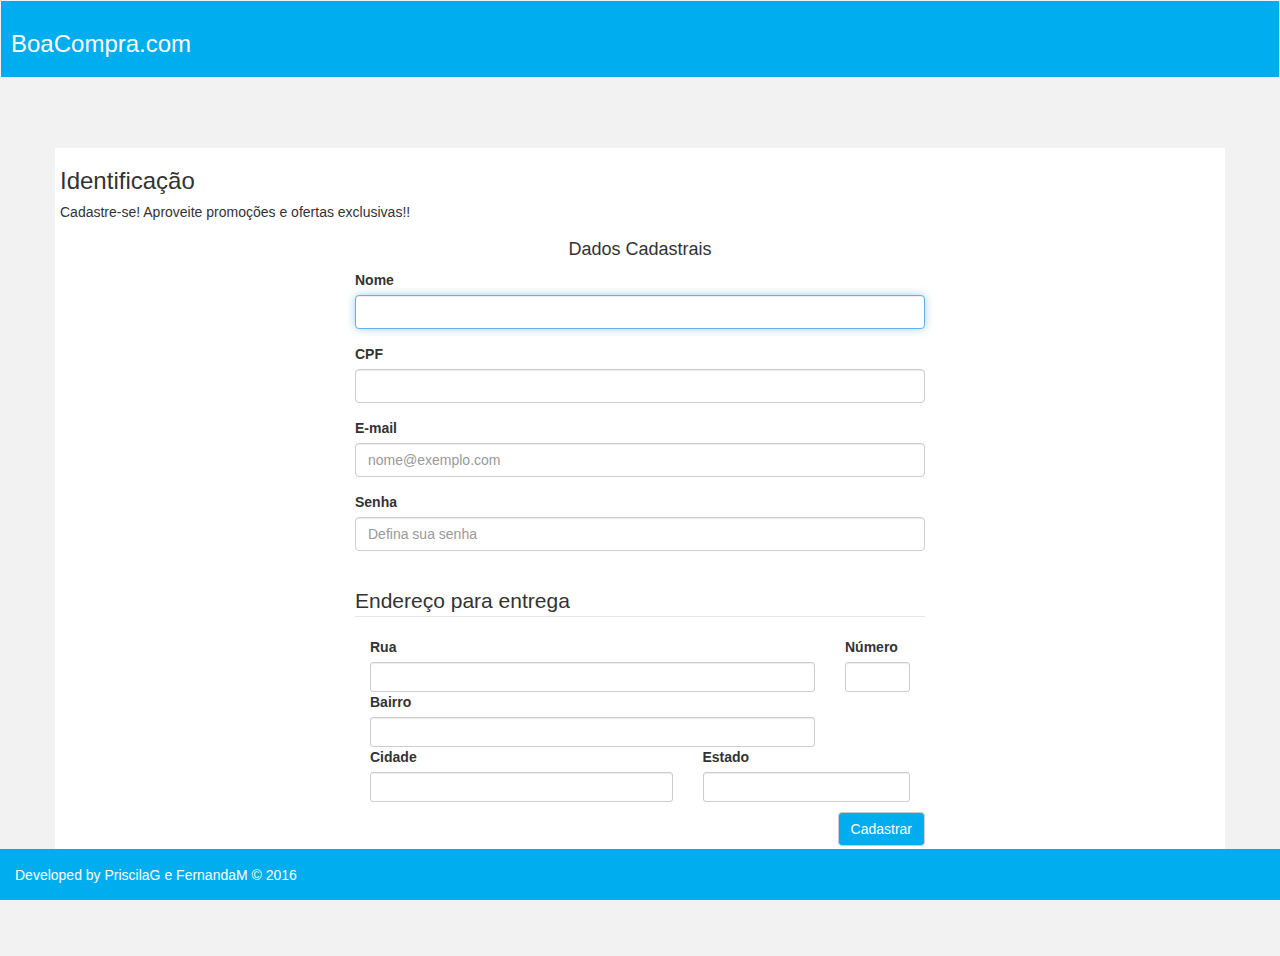
<file: src/main/webapp/cadastro.html>
<!DOCTYPE html>
<html>
    <head>
        <meta http-equiv="Content-Type" content="text/html; charset=UTF-8">
        <title>BoaCompra.com</title>
        <link rel="shortcut icon" href="resources/img/carrinho.png" >
        <link  href="resources/css/style_cadastro.css" rel="stylesheet" type="text/css">
        <link rel="stylesheet" href="resources/css/bootstrap.min.css" type="text/css">
        <link  href="resources/css/style_cadastro.css" rel="stylesheet" type="text/css">
        <script src="resources/js/jquery.js" type="text/javascript"></script>
        <script src="resources/js/bootstrap.min.js" type="text/javascript"></script>    
        <meta name="viewport" content="width=device-width, minimum=scale= 1.0, initial=scale=1, user-scalable=yes"/> 
    </head>
    <body>        
        <header>
            <div class="navbar">
                <div class="titCadastro">
                    <h3>BoaCompra.com</h3>
                </div>
            </div>
        </header>

        <div class="container formulario">
            <div class="row ">
                <h3 class="text">Identificação</h3>
                <h5 class="text">Cadastre-se! Aproveite promoções e ofertas exclusivas!!</h5>
                <div class="col-md-6 col-md-push-3 ">
                    <h4 class="text-center">Dados Cadastrais</h4>
                    <form action="CadastrarCliente" method="POST">

                        <div class="form-group">
                            <label for="nome">Nome </label>
                            <input type="text" class="form-control" id="nome" name="nome" autofocus required>
                        </div>

                        <div class="form-group">
                            <label for="cpf">CPF</label>
                            <input type="text" class="form-control" id="cpf" name="cpf" required>
                        </div>

                        <div class="form-group">
                            <label for="email">E-mail</label>
                            <input type="email" class="form-control" id="email" name="email" placeholder="nome@exemplo.com" required>
                        </div>
                        <div class="form-group">
                            <label for="senha">Senha</label>
                            <input type="password" class="form-control" id="senha" name="senha" placeholder="Defina sua senha" required>
                        </div><br>
                        <fieldset>
                            <legend>Endereço para entrega</legend>
                            <div class="form-group">
                                <div class="col-md-10">
                                    <label for="rua">Rua</label>
                                    <input type="text" name="rua" class="form-control input-sm" id="rua" required>
                                </div>
                                <div class="col-md-2">
                                    <label for="inputNumero">Número</label>
                                    <input type="text" name="numero" class="form-control input-sm" id="inputNumero" required>
                                </div>
                            </div>
                            <div class="form-group">
                                <div class="col-md-10">
                                    <label for="bairro">Bairro</label>
                                    <input type="text" name="bairro" class="form-control input-sm" id="bairro" required>
                                </div>
                            </div>
                            <div class="form-group">
                                <div class="col-md-7">
                                    <label for="cidade" >Cidade</label>
                                    <input type="text" name="cidade" class="form-control input-sm" id="cidade" required>
                                </div>
                                <div class="col-md-5">
                                    <label for="estado">Estado</label>
                                    <input type="text" name="estado" class="form-control input-sm" id="estado" required>
                                </div><br>

                                <button type="submit" class="btn btn-default pull-right btnCadastro2">
                                    Cadastrar
                                </button>
                                </form>
                            </div>
                            </div>
                            </div>

                            <footer>
                                <div class="navbar navbar-fixed-bottom footer">
                                    <p class="navbar-text">Developed by PriscilaG e FernandaM &copy; 2016</p>
                                </div>
                            </footer> 
                            </body>
                            </html>
</file>
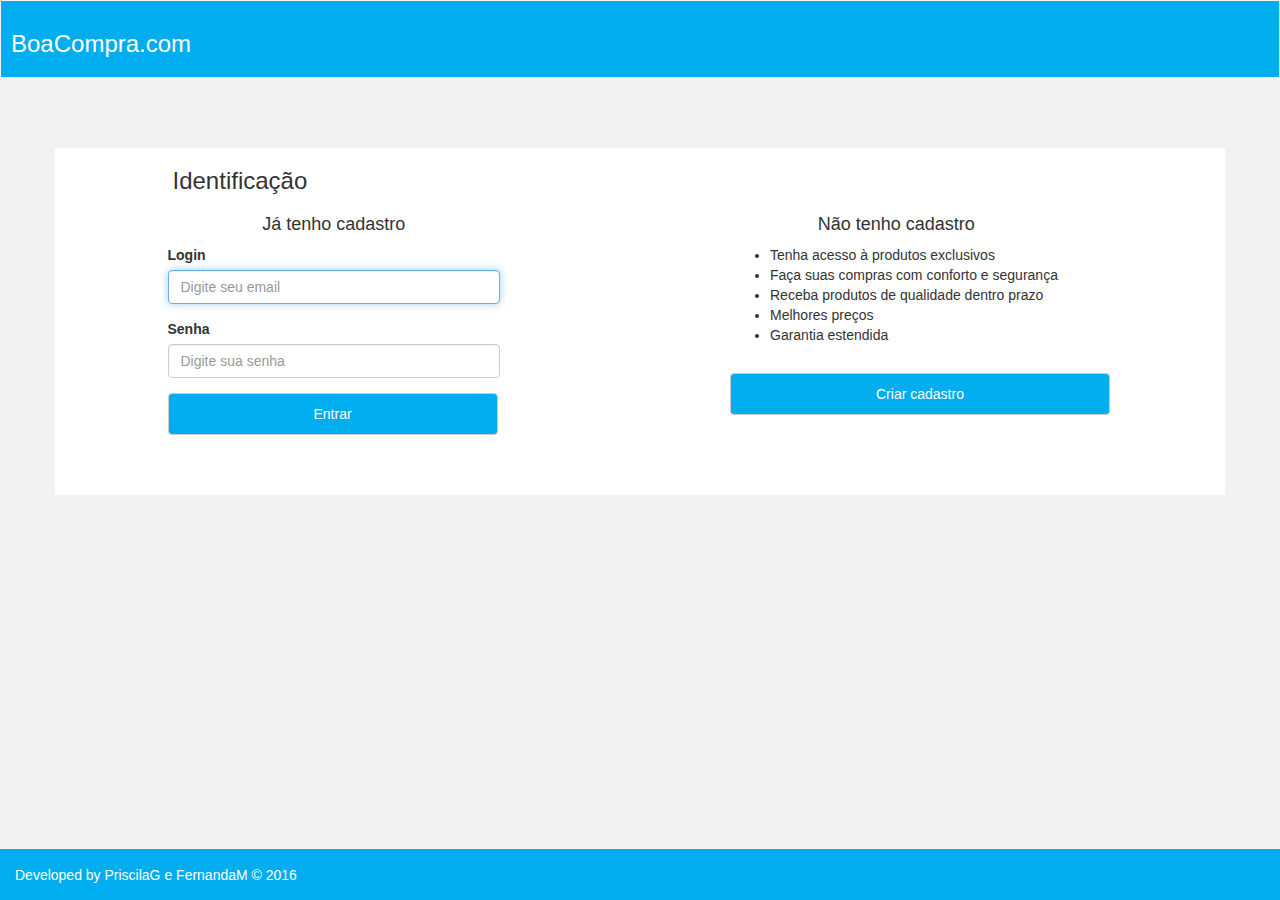
<file: src/main/webapp/login.html>
<!doctype html>
<html>
    <head>
        <meta http-equiv="Content-Type" content="text/html; charset=UTF-8">
        <title>BoaCompra.com</title>
        <link rel="shortcut icon" href="resources/img/carrinho.png" >
        <link  href="resources/css/style_cadastro.css" rel="stylesheet" type="text/css">
        <link rel="stylesheet" href="resources/css/bootstrap.min.css" type="text/css">
        <link  href="resources/css/style_cadastro.css" rel="stylesheet" type="text/css">
        <script src="resources/js/jquery.js" type="text/javascript"></script>
        <script src="resources/js/bootstrap.min.js" type="text/javascript"></script>    
        <meta name="viewport" content="width=device-width, minimum=scale= 1.0, initial=scale=1, user-scalable=yes"/> 
    </head>
    <body>
        <header>
             <div class="navbar">
                <div class="titCadastro">
                    <h3>BoaCompra.com</h3>
                </div>
            </div>
        </header>

        <div class="container formulario">
            <div class="row col-md-offset-1">
                <h3 class="text">Identificação</h3>
                <div class="col-md-4 login">
                    <h4 class="text-center">Já tenho cadastro</h4>
                    <form action="LoginCliente" method="POST">
                        <div class="form-group">
                            <label for="login">Login</label>
                            <input type="text" class="form-control" id="login" name="email" placeholder= "Digite seu email" autofocus required>
                        </div>

                        <div class="form-group">
                            <label for="login">Senha</label>
                            <input type="password" class="form-control" id="senha" name="senha" placeholder= "Digite sua senha" required>
                        </div>

                        <button type="submit" class="btn  btn-default btnLogin">Entrar</button>
                    </form>
                </div>
                <div class="col-md-4 cadastro">
                    <h4 class="text-center">Não tenho cadastro</h4>

                    <ul class="listaCadastro">
                        <li>Tenha acesso à produtos exclusivos</li>
                        <li>Faça suas compras com conforto e segurança</li>
                        <li>Receba produtos de qualidade dentro prazo</li>
                        <li>Melhores preços</li>
                        <li>Garantia estendida</li>
                        
                    </ul>

                    <a href="cadastro.html" class="btn btn-default btnCadastro">Criar cadastro</a>

                </div>
            </div>
        </div>
        <footer>
            <div class="navbar navbar-fixed-bottom footer">
                <p class="navbar-text">Developed by PriscilaG e FernandaM &copy; 2016</p>
            </div>
        </footer> 
        <script src="https://ajax.googleapis.com/ajax/libs/jquery/1.11.0/jquery.min.js"></script>
        <script src="resources/js/bootstrap.js"></script>
    </body>
</html>
</file>
<file: src/main/webapp/resources/css/style_cadastro.css>
/*
To change this license header, choose License Headers in Project Properties.
To change this template file, choose Tools | Templates
and open the template in the editor.
*/
/* 
    Created on : 28/08/2016, 08:13:38
    Author     : Priscila Gouveia <priscilaggouveia@gmail.com>
*/

body{
    background-color: rgb(242,242,242);
}

/* Begin Cadastro*/

.titCadastro{
    background-color: rgb(0,173,239);
    color:white;
    padding: 10px;
    
}

.text{
    padding-left:20px;
}
.formulario{
    
    background-color: white;
    padding: 0px 0px 30px 0px;
    margin-bottom: 80px;
}

.btn{
    background-color: rgb(0,173,239);
    color:white;
   
}
.btnCadastro2{
     margin-top: 10px;
}
.btn:hover{
    background-color: rgb(0,191,255);
    color:white;
}

.footer{
    background-color: rgb(0,173,239) !important;
    color:white;
}
/*End*/

/* Begin CadastroProduto*/
.formProduto{
    padding-top: 20px;
}
/*end*/

/* Begin Login*/
.btnLogin,.btnCadastro{
    padding:10px 145px 10px 145px;
}

.btnCadastro{
    margin-top: 18px;
}
.login{
    margin-right: 200px;
    padding-bottom: 30px;
}
/*end*/

/*Begin Index*/
.navbarIndex, .opcao, .brand, .navbar-text{
    color:white;
    background-color:rgb(0,173,239);
}

a,a:hover{
    text-decoration: none;
}
.nav:hover{
    background-color: rgb(0,191,255)!important;
    color:white; 
}

.conteudo{
    margin-top: 60px;
}

.banner{
    background-color: rgb(255,70,96);
    color:white;
}

.menu{
    background-color: white;
    padding: 30px 0px 10px 0px;
    
}

.opcaoMenu{
    margin-bottom: 15px !important;
    color:black !important;
}
.linksMenu{
    color:black;
}
.linksMenu:hover{
    color:rgb(0,191,255);
}
.listaMenu{
    list-style: none;
}

.valorProduto{
    color: rgb(0,191,255);
    font-weight: bold;
}
/*end*/

/*Begin detalhesProduto*/
.detalhesproduto{
    background-color: white;
    margin: 70px 0px 20px 137px;
    padding: 20px 0px 20px 10px;
}

.sugestao{
    background-color: white;
    margin: 10px 0px 70px 137px;
}

.addCarrinho{
    margin-top: 20px;
}
/*end*/

/*Begin fecharPedido*/
.container{
    margin-top: 70px;
}
.endereco{
    background-color: white;
    margin-right: 30px;
    margin-left: 90px;
    padding-left: 30px;
}

.pagamento{
    background-color: white;
    padding: 20px;
}
/*end.*/

/*Begin carrinho*/
.conteudoCarrinho{
    background-color: white;
    padding-bottom: 20px;
}
</file>
